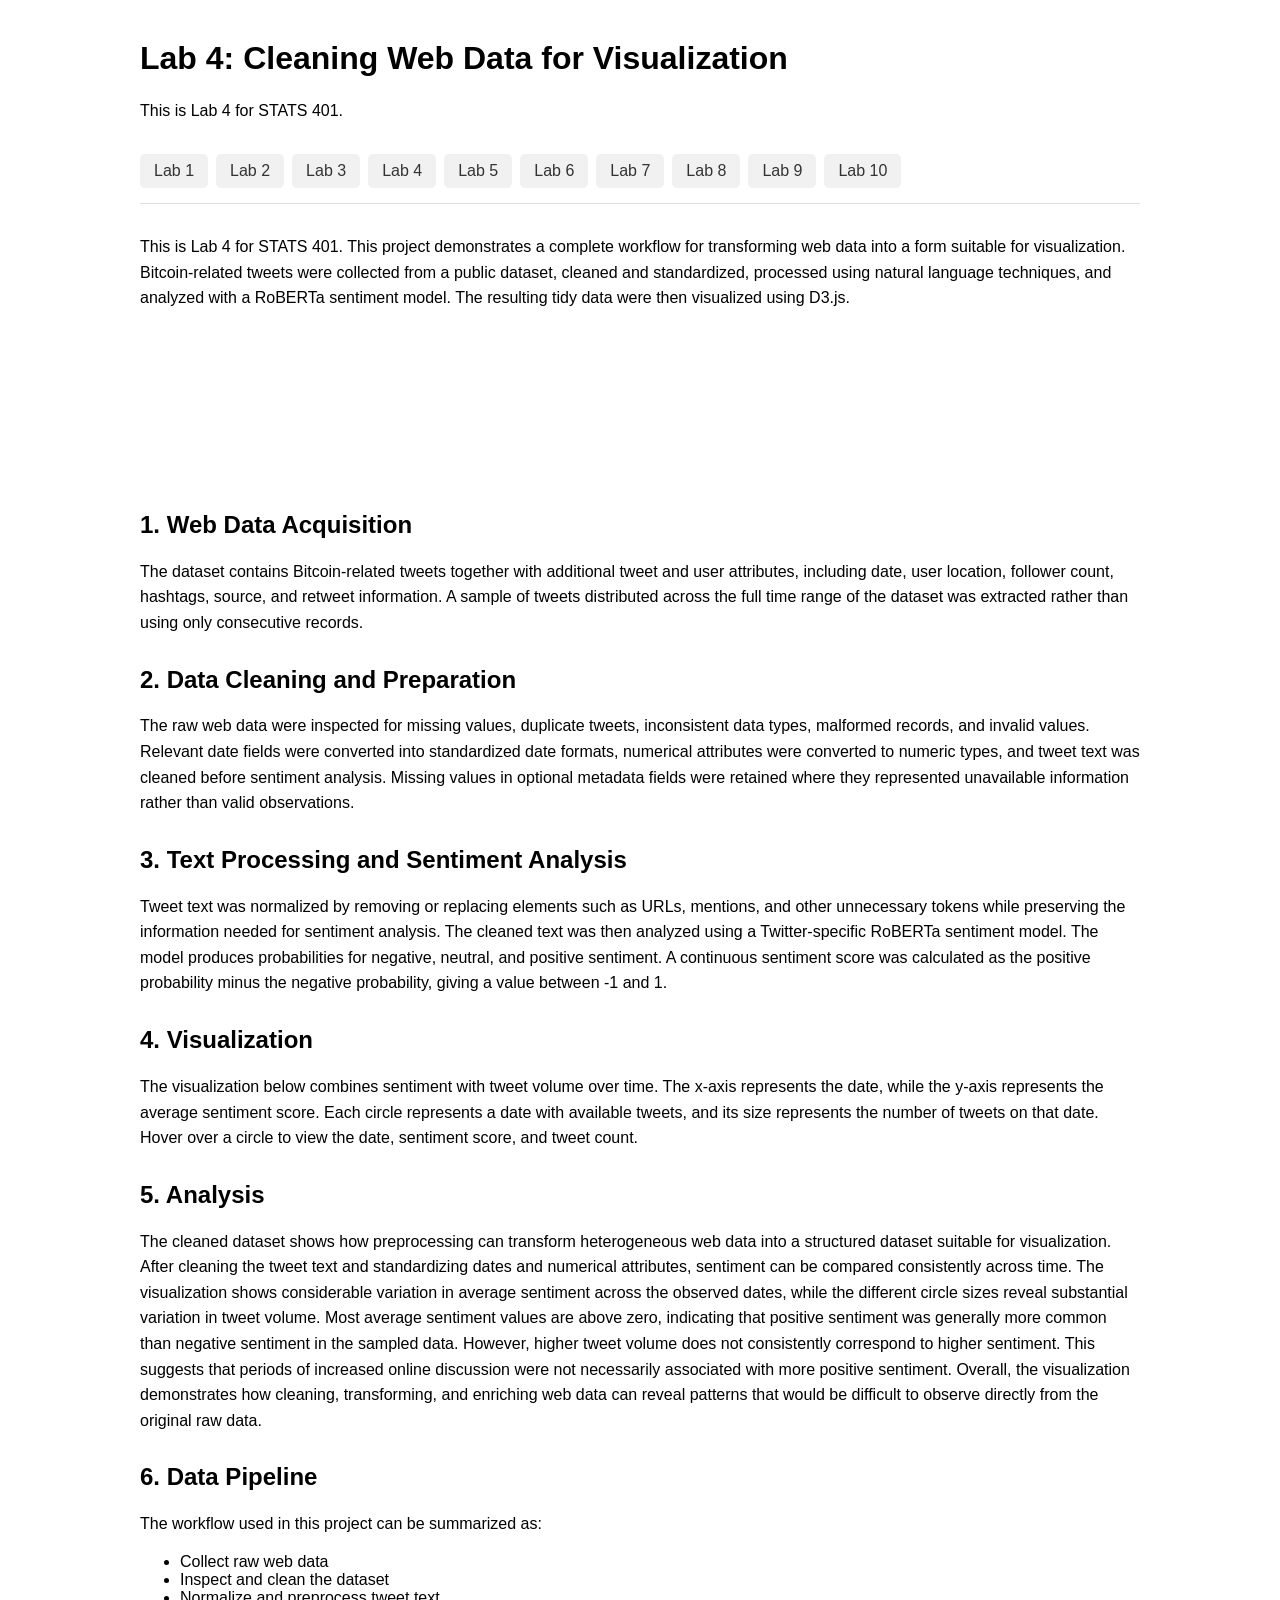
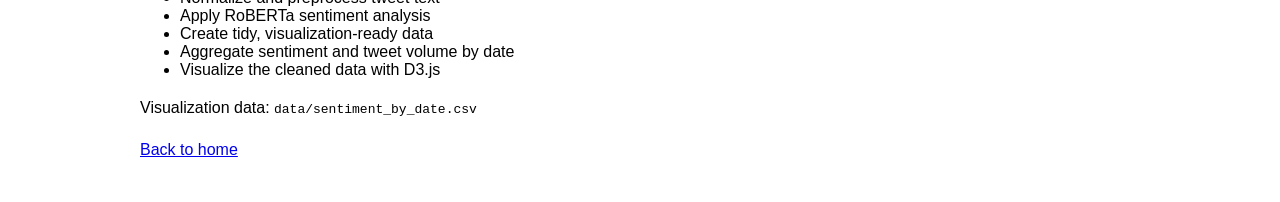
<file: lab4/index.html>
<!DOCTYPE html>
<html lang="en">
<head>
    <meta charset="UTF-8">
    <meta name="viewport" content="width=device-width, initial-scale=1.0">
    <title>Lab 4: Cleaning Web Data for Visualization</title>
    <link rel="stylesheet" href="../css/style.css">
</head>

<body>
    <header>
        <h1>Lab 4: Cleaning Web Data for Visualization</h1>
        <p>
            This is Lab 4 for STATS 401.
        </p>
    </header>
    <nav class="lab-nav">
        <a href="../lab1/index.html">Lab 1</a>
        <a href="../lab2/index.html">Lab 2</a>
        <a href="../lab3/index.html">Lab 3</a>
        <a href="../lab4/index.html">Lab 4</a>
        <a href="../lab5/index.html">Lab 5</a>
        <a href="../lab6/index.html">Lab 6</a>
        <a href="../lab7/index.html">Lab 7</a>
        <a href="../lab8/index.html">Lab 8</a>
        <a href="../lab9/index.html">Lab 9</a>
        <a href="../lab10/index.html">Lab 10</a>
    </nav>
    <main>
        <p class="intro">
            This is Lab 4 for STATS 401.
            This project demonstrates a complete workflow for transforming web data
            into a form suitable for visualization. Bitcoin-related tweets were
            collected from a public dataset, cleaned and standardized, processed
            using natural language techniques, and analyzed with a RoBERTa
            sentiment model. The resulting tidy data were then visualized using D3.js.
        </p>
        <svg id="sentiment-chart"></svg>
        <div id="tooltip"></div>
        <div id="error-message"></div>
        <h2>1. Web Data Acquisition</h2>
        <p class="section">
            The dataset contains Bitcoin-related tweets together with additional
            tweet and user attributes, including date, user location, follower
            count, hashtags, source, and retweet information. A sample of tweets
            distributed across the full time range of the dataset was extracted
            rather than using only consecutive records.
        </p>
        <h2>2. Data Cleaning and Preparation</h2>
        <p class="section">
            The raw web data were inspected for missing values, duplicate tweets,
            inconsistent data types, malformed records, and invalid values.
            Relevant date fields were converted into standardized date formats,
            numerical attributes were converted to numeric types, and tweet text
            was cleaned before sentiment analysis. Missing values in optional
            metadata fields were retained where they represented unavailable
            information rather than valid observations.
        </p>
        <h2>3. Text Processing and Sentiment Analysis</h2>
        <p class="section">
            Tweet text was normalized by removing or replacing elements such as
            URLs, mentions, and other unnecessary tokens while preserving the
            information needed for sentiment analysis. The cleaned text was then
            analyzed using a Twitter-specific RoBERTa sentiment model. The model
            produces probabilities for negative, neutral, and positive sentiment.
            A continuous sentiment score was calculated as the positive probability
            minus the negative probability, giving a value between -1 and 1.
        </p>
        <h2>4. Visualization</h2>
        <p>
            The visualization below combines sentiment with tweet volume over time.
            The x-axis represents the date, while the y-axis represents the average
            sentiment score. Each circle represents a date with available tweets,
            and its size represents the number of tweets on that date. Hover over a
            circle to view the date, sentiment score, and tweet count.
        </p>
        <h2>5. Analysis</h2>
        <p class="analysis">
            The cleaned dataset shows how preprocessing can transform heterogeneous
            web data into a structured dataset suitable for visualization. After
            cleaning the tweet text and standardizing dates and numerical
            attributes, sentiment can be compared consistently across time. The
            visualization shows considerable variation in average sentiment across
            the observed dates, while the different circle sizes reveal substantial
            variation in tweet volume. Most average sentiment values are above zero,
            indicating that positive sentiment was generally more common than
            negative sentiment in the sampled data. However, higher tweet volume
            does not consistently correspond to higher sentiment. This suggests that
            periods of increased online discussion were not necessarily associated
            with more positive sentiment. Overall, the visualization demonstrates
            how cleaning, transforming, and enriching web data can reveal patterns
            that would be difficult to observe directly from the original raw data.
        </p>
        <h2>6. Data Pipeline</h2>
        <p class="section">
            The workflow used in this project can be summarized as:
        </p>
        <ul class="method-list">
            <li>Collect raw web data</li>
            <li>Inspect and clean the dataset</li>
            <li>Normalize and preprocess tweet text</li>
            <li>Apply RoBERTa sentiment analysis</li>
            <li>Create tidy, visualization-ready data</li>
            <li>Aggregate sentiment and tweet volume by date</li>
            <li>Visualize the cleaned data with D3.js</li>
        </ul>
        <p class="source">
            Visualization data:
            <code>data/sentiment_by_date.csv</code>
        </p>
    <main>
    <script src="https://d3js.org/d3.v7.min.js"></script>
    <script src="js/main.js"></script>
    <p>
        <a href="../index.html">
            Back to home
        </a>
    </p>

</body>
</html>
</file>
<file: css/style.css>
body {
    font-family: Arial, sans-serif;
    max-width: 1000px;
    margin: 40px auto;
    padding: 0 20px;
}

h1 {
    font-size: 32px;
}

h2 {
    margin-top: 30px;
}

p {
    line-height: 1.6;
}

#chart {
    margin-top: 30px;
}

.lab-nav {
    display: flex;
    flex-wrap: wrap;
    gap: 8px;
    margin: 30px 0;
    padding-bottom: 15px;
    border-bottom: 1px solid #ddd;
}

.lab-nav a {
    padding: 8px 14px;
    text-decoration: none;
    background: #f1f1f1;
    color: #333;
    border-radius: 5px;
}

.lab-nav a:hover {
    background: #333;
    color: white;
}
</file>
